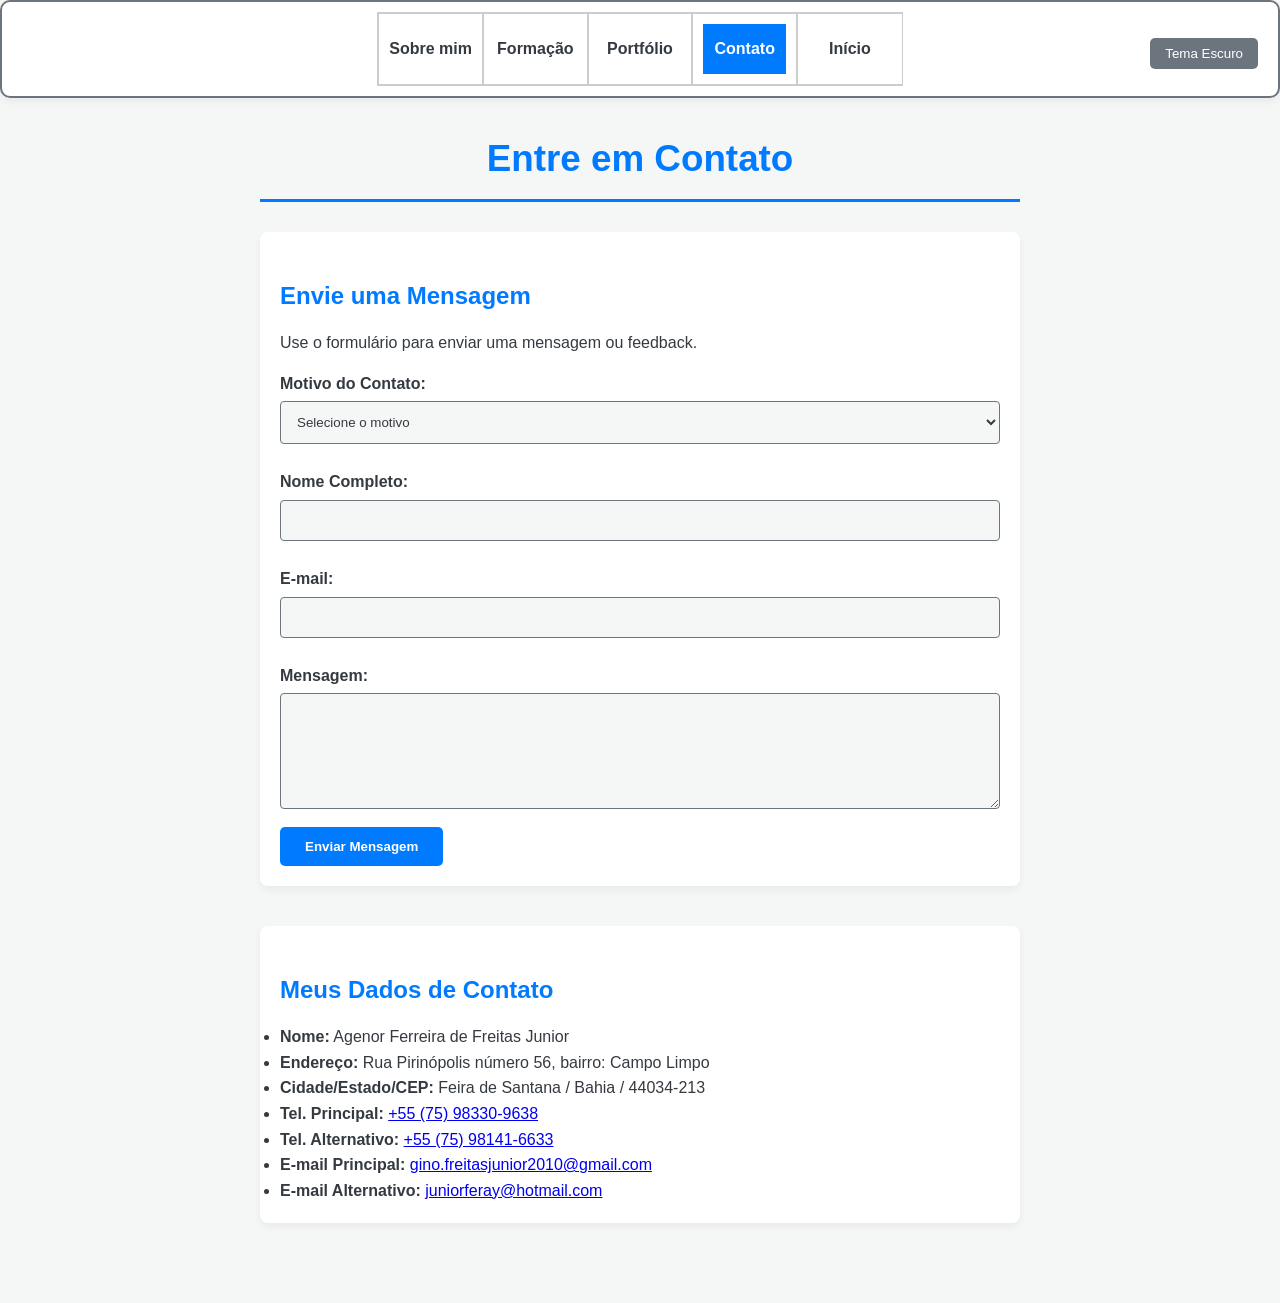
<file: contato.html>
<!DOCTYPE html>
<html lang="pt-BR">
<head>
    <meta charset="UTF-8">
    <meta name="viewport" content="width=device-width, initial-scale=1.0">
    <title>Portfólio Pessoal (Currículo Online) - Contato</title>
    <link rel="stylesheet" href="styles.css">
    <link rel="icon" href="favicon.png" type="image/png">
    <link rel="apple-touch-icon" href="apple-touch-icon.png">
    <meta name="apple-mobile-web-app-title" content="Portfólio Pessoal">
</head>
<body>

    <header class="main-header">

              <!-- CABEÇALHO FIXO - Comum a todas as páginas -->

        <nav>
            <ul class="nav-links-unificada">
                <li><a href="sobre.html">Sobre mim</a></li> 
                <li><a href="formacao.html">Formação</a></li>
                <li><a href="portfolio.html">Portfólio</a></li>
                <li><a href="contato.html" class="ativo">Contato</a></li>
                <li><a href="index.html">Início</a></li>

            </ul>
        </nav>
        <button id="theme-toggle">Tema Escuro</button>
    </header>

    <main>
        <!--Formulário para corresponder-->
        <h1>Entre em Contato</h1>
        
        <section class="contato-container">
            <h2>Envie uma Mensagem</h2>
            <p>Use o formulário para enviar uma mensagem ou feedback.</p>
            <form id="form-contato">
                <div>
                    <label for="tipo">Motivo do Contato:</label>
                    <select id="tipo" name="tipo" required>
                        <option value="" disabled selected>Selecione o motivo</option>
                        <option value="contato">Dúvida / Contato Profissional</option>
                        <option value="feedback">Feedback sobre o Portfólio</option>
                    </select>
                </div>
                <div>
                    <label for="nome">Nome Completo:</label>
                    <input type="text" id="nome" name="nome" required>
                </div>
                
                <div>
                    <label for="email">E-mail:</label>
                    <input type="email" id="email" name="email" required>
                </div>
                
                <div>
                    <label for="mensagem">Mensagem:</label>
                    <textarea id="mensagem" name="mensagem" rows="6" required></textarea>
                </div>
                
                <button type="submit">Enviar Mensagem</button>
            </form>
        </section>

        <section>

            <!--Texto de contato pessoal-->
            <h2>Meus Dados de Contato</h2>
            <ul class="dados-pessoais-lista">
                <li><strong>Nome:</strong> Agenor Ferreira de Freitas Junior</li>
                <li><strong>Endereço:</strong> Rua Pirinópolis número 56, bairro: Campo Limpo</li>
                <li><strong>Cidade/Estado/CEP:</strong> Feira de Santana / Bahia / 44034-213</li>
                <li><strong>Tel. Principal:</strong> <a href="tel:+5575983309638">+55 (75) 98330-9638</a></li>
                <li><strong>Tel. Alternativo:</strong> <a href="tel:+5575981416633">+55 (75) 98141-6633</a></li>
                <li><strong>E-mail Principal:</strong> <a href="mailto:gino.freitasjunior2010@gmail.com">gino.freitasjunior2010@gmail.com</a></li>
                <li><strong>E-mail Alternativo:</strong> <a href="mailto:juniorferay@hotmail.com">juniorferay@hotmail.com</a></li>
            </ul>
        </section>
    </main>

    <div id="modal-overlay" class="modal-overlay">
        <div class="modal-content">
            <h3 id="modal-title">Notificação</h3>
            <p id="modal-message">Mensagem de confirmação.</p>
            <button id="modal-close-btn">OK</button>
        </div>
    </div>
    
    <script src="script.js"></script>
</body>
</html>
</file>
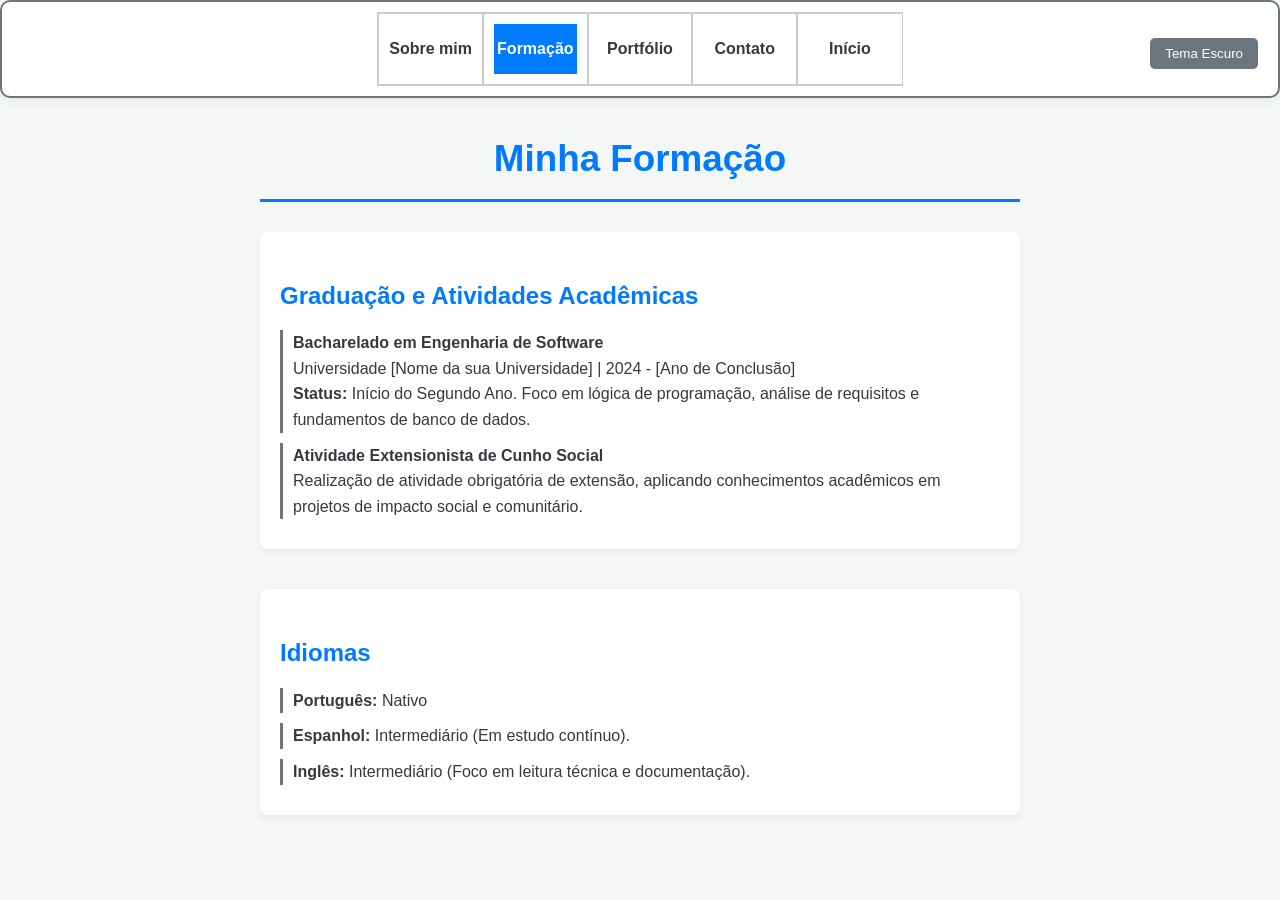
<file: formacao.html>
<!DOCTYPE html>
<html lang="pt-BR">
<head>
    <meta charset="UTF-8">
    <meta name="viewport" content="width=device-width, initial-scale=1.0">
    <title>Portfólio Pessoal (Currículo Online) - Formação</title>
    <link rel="stylesheet" href="styles.css">
    <link rel="icon" href="favicon.png" type="image/png">
    <link rel="apple-touch-icon" href="apple-touch-icon.png">
    <meta name="apple-mobile-web-app-title" content="Portfólio Pessoal">
</head>
<body>

    <header class="main-header">

        <!-- CABEÇALHO FIXO - Comum a todas as páginas -->

        <nav>
            <ul class="nav-links-unificada">
                <li><a href="sobre.html">Sobre mim</a></li> 
                <li><a href="formacao.html" class="ativo">Formação</a></li>
                <li><a href="portfolio.html">Portfólio</a></li>
                <li><a href="contato.html">Contato</a></li>
                <li><a href="index.html">Início</a></li>

            </ul>
        </nav>
        <button id="theme-toggle">Tema Escuro</button>
    </header>

    <main>
        
        <!--Texto sobre formação-->
        <h1>Minha Formação</h1>
        
        <section>
            <h2>Graduação e Atividades Acadêmicas</h2>
            <ul class="lista-detalhes">
                <li>
                    <strong>Bacharelado em Engenharia de Software</strong>
                    <p>Universidade [Nome da sua Universidade] | 2024 - [Ano de Conclusão]</p>
                    <p><strong>Status:</strong> Início do Segundo Ano. Foco em lógica de programação, análise de requisitos e fundamentos de banco de dados.</p>
                </li>
                <li>
                    <strong>Atividade Extensionista de Cunho Social</strong>
                    <p>Realização de atividade obrigatória de extensão, aplicando conhecimentos acadêmicos em projetos de impacto social e comunitário.</p>
                </li>
            </ul>
        </section>

        <section>
            <h2>Idiomas</h2>
            <ul class="lista-detalhes">
                <li>
                    <strong>Português:</strong> Nativo
                </li>
                <li>
                    <strong>Espanhol:</strong> Intermediário (Em estudo contínuo).
                </li>
                <li>
                    <strong>Inglês:</strong> Intermediário (Foco em leitura técnica e documentação).
                </li>
            </ul>
        </section>
    </main>

    <div id="modal-overlay" class="modal-overlay">
        <div class="modal-content">
            <h3 id="modal-title">Notificação</h3>
            <p id="modal-message">Mensagem de confirmação.</p>
            <button id="modal-close-btn">OK</button>
        </div>
    </div>
    
    <script src="script.js"></script>
</body>
</html>
</file>
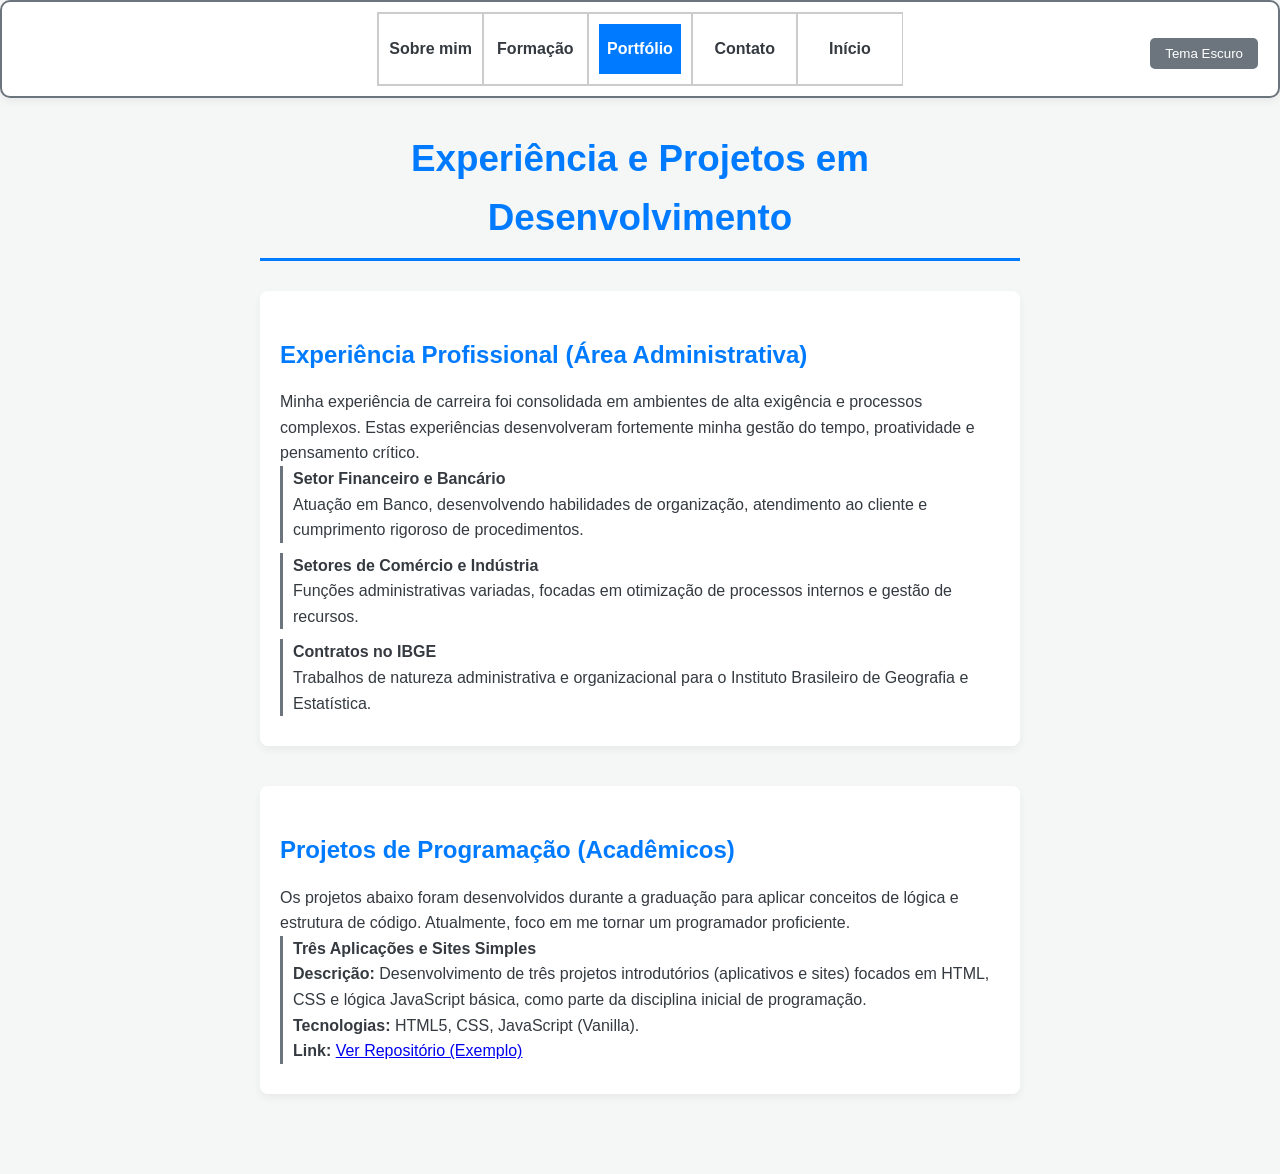
<file: portfolio.html>
<!DOCTYPE html>
<html lang="pt-BR">
<head>
    <meta charset="UTF-8">
    <meta name="viewport" content="width=device-width, initial-scale=1.0">
    <title>Portfólio Pessoal (Currículo Online) - Portfólio & Experiência</title>
    <link rel="stylesheet" href="styles.css">
    <link rel="icon" href="favicon.png" type="image/png">
    <link rel="apple-touch-icon" href="apple-touch-icon.png">
    <meta name="apple-mobile-web-app-title" content="Portfólio Pessoal">
</head>
<body>

    <header class="main-header">
        <!-- CABEÇALHO FIXO - Comum a todas as páginas -->

        <nav>
            <ul class="nav-links-unificada">
                <li><a href="sobre.html">Sobre mim</a></li> 
                <li><a href="formacao.html">Formação</a></li>
                <li><a href="portfolio.html" class="ativo">Portfólio</a></li>
                <li><a href="contato.html">Contato</a></li>
                <li><a href="index.html">Início</a></li>

            </ul>
        </nav>
        <button id="theme-toggle">Tema Escuro</button>
    </header>
    
        <!--Texto sobre experiências-->
    <main>
        <h1>Experiência e Projetos em Desenvolvimento</h1>
        
        <section>
            <h2>Experiência Profissional (Área Administrativa)</h2>
            <p>Minha experiência de carreira foi consolidada em ambientes de alta exigência e processos complexos. Estas experiências desenvolveram fortemente minha gestão do tempo, proatividade e pensamento crítico.</p>
            <ul class="lista-detalhes">
                <li>
                    <strong>Setor Financeiro e Bancário</strong>
                    <p>Atuação em Banco, desenvolvendo habilidades de organização, atendimento ao cliente e cumprimento rigoroso de procedimentos.</p>
                </li>
                <li>
                    <strong>Setores de Comércio e Indústria</strong>
                    <p>Funções administrativas variadas, focadas em otimização de processos internos e gestão de recursos.</p>
                </li>
                <li>
                    <strong>Contratos no IBGE</strong>
                    <p>Trabalhos de natureza administrativa e organizacional para o Instituto Brasileiro de Geografia e Estatística.</p>
                </li>
            </ul>
        </section>
        
        <section>
            <h2>Projetos de Programação (Acadêmicos)</h2>
            <p>Os projetos abaixo foram desenvolvidos durante a graduação para aplicar conceitos de lógica e estrutura de código. Atualmente, foco em me tornar um programador proficiente.</p>
            <ul class="lista-detalhes">
                <li>
                    <strong>Três Aplicações e Sites Simples</strong>
                    <p><strong>Descrição:</strong> Desenvolvimento de três projetos introdutórios (aplicativos e sites) focados em HTML, CSS e lógica JavaScript básica, como parte da disciplina inicial de programação.</p>
                    <p><strong>Tecnologias:</strong> HTML5, CSS, JavaScript (Vanilla).</p>
                    <p><strong>Link:</strong> <a href="#" target="_blank">Ver Repositório (Exemplo)</a></p>
                </li>
            </ul>
        </section>
    </main>

    <div id="modal-overlay" class="modal-overlay">
        <div class="modal-content">
            <h3 id="modal-title">Notificação</h3>
            <p id="modal-message">Mensagem de confirmação.</p>
            <button id="modal-close-btn">OK</button>
        </div>
    </div>
    
    <script src="script.js"></script>
</body>
</html>
</file>
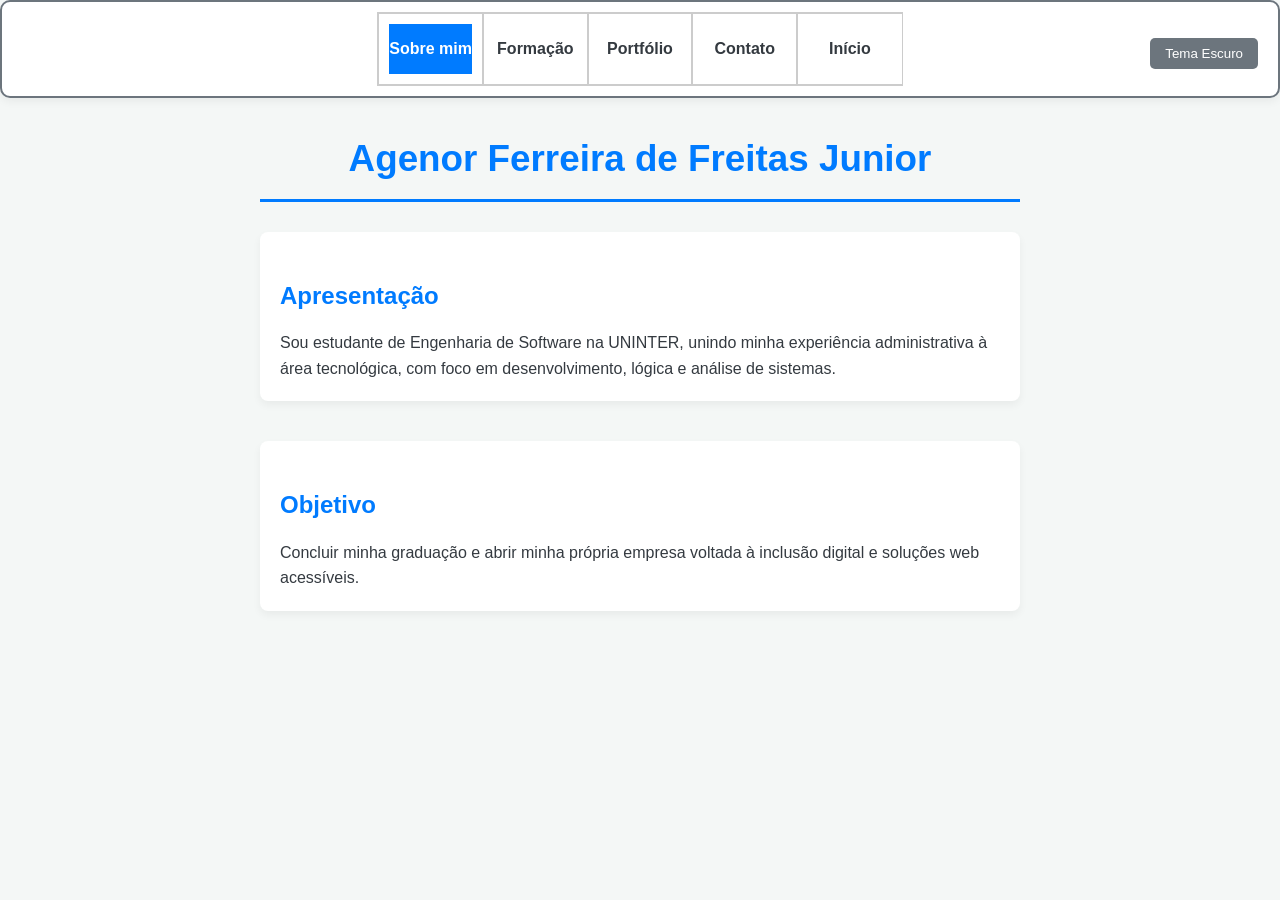
<file: sobre.html>
<!DOCTYPE html>
<html lang="pt-BR">
<head>
    <meta charset="UTF-8">
    <meta name="viewport" content="width=device-width, initial-scale=1.0">
    <title>Sobre Mim - Portfólio Pessoal</title>
    <link rel="stylesheet" href="styles.css">
    <link rel="icon" href="favicon.png" type="image/png">
    <link rel="apple-touch-icon" href="apple-touch-icon.png">
</head>
<body>
    <header class="main-header">
        <!-- CABEÇALHO FIXO - Comum a todas as páginas -->

        <nav>
            <ul>
                <li><a href="sobre.html" class="ativo">Sobre mim</a></li>
                <li><a href="formacao.html">Formação</a></li>
                <li><a href="portfolio.html">Portfólio</a></li>
                <li><a href="contato.html">Contato</a></li>
                <li><a href="index.html">Início</a></li>

            </ul>
        </nav>
        <button id="theme-toggle">Tema Escuro</button>
    </header>
        <!-- Campo de Apresentação -->
    <main>
        <h1>Agenor Ferreira de Freitas Junior</h1>

        <section>
            <h2>Apresentação</h2>
            <p>Sou estudante de Engenharia de Software na UNINTER, unindo minha experiência administrativa à área tecnológica, com foco em desenvolvimento, lógica e análise de sistemas.</p>
        </section>

        <section>
            <h2>Objetivo</h2>
            <p>Concluir minha graduação e abrir minha própria empresa voltada à inclusão digital e soluções web acessíveis.</p>
        </section>
    </main>

    <!-- Modal de confirmação (necessário para script.js) -->
    <div id="modal-overlay" class="modal-overlay">
        <div class="modal-content">
            <h3 id="modal-title">Notificação</h3>
            <p id="modal-message">Mensagem de confirmação.</p>
            <button id="modal-close-btn">OK</button>
        </div>
    </div>

    <script src="script.js"></script>
</body>
</html>
</file>
<file: styles.css>
/* -- Reset e Configurações Base -- */
* {
    margin: 0;
    padding: 0;
    box-sizing: border-box; /* Garante que padding e border não aumentem o tamanho do elemento */
}

:root {
    /* Variáveis para o Tema Claro */
    --cor-principal: #007bff; 
    --cor-secundaria: #6c757d;
    --cor-fundo: #f4f7f6;
    --cor-texto: #343a40;
    --cor-header: #ffffff;
    --cor-sombra: 0 4px 8px rgba(0, 0, 0, 0.05);
}

/* -- Tema Escuro -- */
body.dark-theme {
    --cor-principal: #90a8ff;
    --cor-secundaria: #adb5bd;
    --cor-fundo: #121212;
    --cor-texto: #e0e0e0;
    --cor-header: #1e1e1e;
    --cor-sombra: 0 4px 8px rgba(0, 0, 0, 0.4);
}

/* -- Corpo e Texto (Estilos Gerais)-- */
body {
    font-family: 'Segoe UI', Tahoma, Geneva, Verdana, sans-serif;
    background-color: var(--cor-fundo);
    color: var(--cor-texto);
    line-height: 1.6;
    transition: background-color 0.3s, color 0.3s; /* Transição suave para a troca de tema */
}

/* -- HEADER CENTRALIZADO COM 4 COLUNAS -- */
.main-header {
    position: fixed;
    top: 0;
    left: 0;
    width: 100%; /* centralizado e com largura reduzida */
    background-color: var(--cor-header);
    border: 2px solid var(--cor-secundaria);
    border-radius: 10px;
    box-shadow: var(--cor-sombra);
    z-index: 1000; /* Garante que o menu fique acima do conteúdo */
    display: flex;
    justify-content: center;
    flex-direction: column;
    align-items: center;
    padding: 10px 0;
    padding-bottom: 10px;
}

/* grade do menu */
.main-header nav ul {
    display: grid;
    grid-template-columns: repeat(5, 1fr);
    width: 100%;
    list-style: none;
    border-collapse: collapse;
    border: 1px solid #ccc; /* Define uma borda sólida cinza de 1 pixel */
}

.main-header nav ul li {
  border: 1px solid #ccc; /* Define uma borda sólida cinza de 1 pixel */
  padding: 10px; /* Adiciona um espaçamento interno para que o texto não fique colado na borda */
  margin: 0 0; /* Adiciona um espaçamento entre os itens da lista (opcional) */
}

.main-header nav ul li:last-child {
    border-right: none;
}


.main-header nav ul li a {
    display: block;
    text-align: center;
    padding: 12px 0;
    text-decoration: none;
    color: var(--cor-texto);
    font-weight: 600;
    transition: background-color 0.3s, color 0.3s;
}

.main-header nav ul li a:hover {
    background-color: rgba(0, 123, 255, 0.1);
    color: var(--cor-principal);
}

.main-header nav ul li a.ativo {
    background-color: var(--cor-principal);
    color: #fff;
}

/* Botão de troca de tema dentro do header */
#theme-toggle {
    position: absolute;
    right: 20px;
    margin-top: 10px;
    background-color: var(--cor-secundaria);
    color: var(--cor-header);
    border: none;
    padding: 8px 15px;
    border-radius: 5px;
    cursor: pointer;
    transition: background-color 0.2s, transform 0.1s;
}

#theme-toggle:hover {
    background-color: var(--cor-principal);
    transform: scale(1.05);
}

/* -- Layout principal -- */
main {
    padding-top: 130px; /* espaço extra para o header centralizado */
    max-width: 800px;
    margin: 0 auto;
    padding: 130px 20px 40px 20px;
}

h1 {
    color: var(--cor-principal);
    font-size: 2.3em;
    border-bottom: 3px solid var(--cor-principal);
    padding-bottom: 10px;
    margin-bottom: 30px;
    text-align: center;
}

h2 {
    color: var(--cor-principal);
    margin-top: 25px;
    margin-bottom: 15px;
}

section {
    margin-bottom: 40px;
    padding: 20px;
    background-color: var(--cor-header);
    border-radius: 8px;
    box-shadow: var(--cor-sombra);
}

/* -- Estilos Específicos para Conteúdo -- */
/* -- Listas de formação/PPortfólio/Soft Skills -- */
ul.lista-detalhes {
    list-style: none;
    padding: 0;
}

ul.lista-detalhes li {
    margin-bottom: 10px;
    padding-left: 10px;
    border-left: 3px solid var(--cor-secundaria);
}

/* -- Estilos de Formulário de Contato -- */
#form-contato label {
    display: block;
    margin-top: 15px;
    margin-bottom: 5px;
    font-weight: 600;
}

#form-contato input,
#form-contato textarea,
#form-contato select {
    width: 100%;
    padding: 12px;
    margin-bottom: 10px;
    border: 1px solid var(--cor-secundaria);
    border-radius: 4px;
    background-color: var(--cor-fundo);
    color: var(--cor-texto);
}

#form-contato button[type="submit"] {
    background-color: var(--cor-principal);
    color: white;
    padding: 12px 25px;
    border: none;
    border-radius: 5px;
    cursor: pointer;
    font-weight: 700;
}

#form-contato button[type="submit"]:hover {
    background-color: #0056b3;
}

/* -- Modal de Confirmação (JS) -- */
/* Modal personalizado --*/
.modal-overlay {
    position: fixed;
    top: 0;
    left: 0;
    width: 100%;
    height: 100%;
    background-color: rgba(0, 0, 0, 0.7);
    display: none;
    justify-content: center;
    align-items: center;
    z-index: 2000;
    opacity: 0;
    transition: opacity 0.3s;
}

.modal-overlay.show {
    display: flex;
    opacity: 1;
}

.modal-content {
    background-color: var(--cor-header);
    color: var(--cor-texto);
    padding: 30px;
    border-radius: 10px;
    text-align: center;
    max-width: 400px;
    box-shadow: 0 5px 15px rgba(0, 0, 0, 0.3);
    border: 3px solid;
}

/* -- Mídia Queries (Responsividade) -- */
/* -- Estilos aplicados para telas menores que 768px (Smartphones e tablets pequenos) -- */
@media (max-width: 768px) {
    .main-header {
        width: 95%;
    }

    .main-header nav ul {
        grid-template-columns: 1fr;
    }

    #theme-toggle {
        width: 90%;
        margin: 10px auto 0;
    }

    main {
        padding-top: 200px;
    }
}

/* Garante que a imagem se adapte ao tamanho da tela */
img {
  width: 100%;          /* ocupa toda a largura disponível */
  height: auto;         /* mantém a proporção original */
  max-width: 800px;     /* limite máximo opcional */
  display: block;       /* remove espaços em branco abaixo */
  margin: 100px auto 0;       /* centraliza horizontalmente */
  border-radius: 10px;  /* deixa os cantos levemente arredondados (opcional) */
}
</file>
